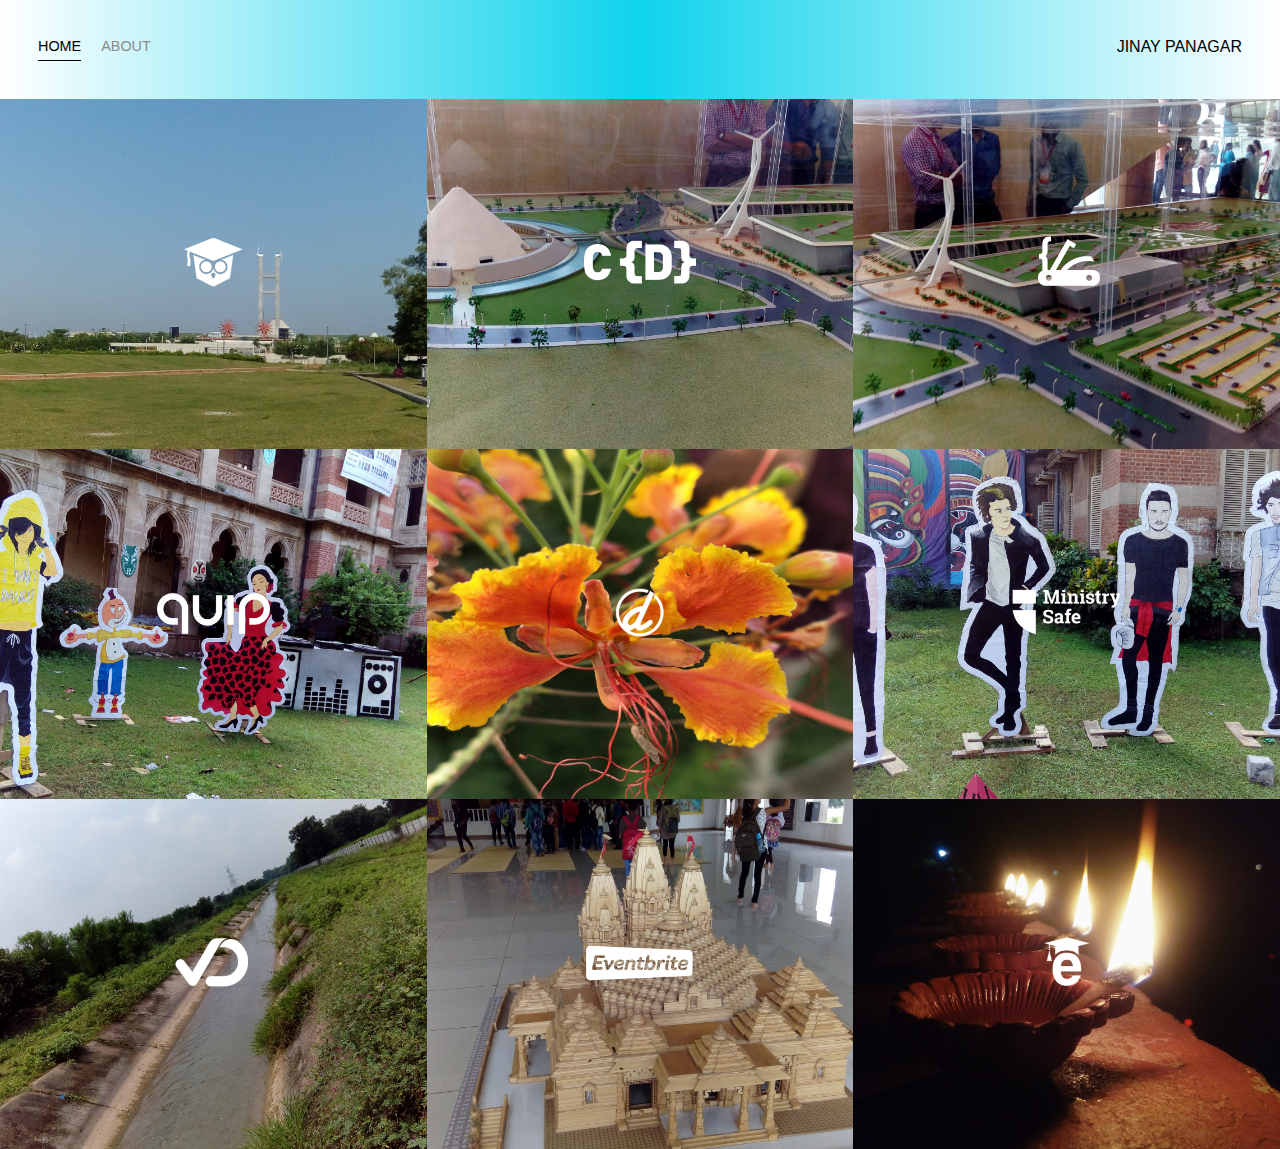
<file: index.html>
<!DOCTYPE html>
<html lang="en">
<head>
    <meta charset="UTF-8">
    <meta name="viewport" content="width=device-width, initial-scale=1.0">
    <meta http-equiv="X-UA-Compatible" content="ie=edge">
    <title>Portfolio</title>
    <link rel="stylesheet" href="style.css">
</head>
<body>
    <div class="container">
        <div class="nav-wrapper">
            <div class="left-side">
                <div class="nav-link-wrapper active-nav-link">
                    <a href="index.html">Home</a>
                </div>

                <div class="nav-link-wrapper">
                    <a href="about.html">About</a>
                </div>

            </div>

            <div class="right-side">
                <div class="brand">
                    <div>JINAY PANAGAR</div>
                </div>
            </div>
        </div>

        <div class="content-wrapper">
            <div class="portfolio-items-wrapper">
                <div class="portfolio-item-wrapper">
                    <div class="portfolio-img-background" style="background-image:url(img/IMG1.jpg)">
                        <div class="img-text-wrapper">
                            <div class="logo-wrapper">
                                <img src="logo/l1.png" alt="">
                            </div>
                            <div class="subtitle"></div>
                        </div>
                    </div>
                </div>

                <div class="portfolio-item-wrapper">
                    <div class="portfolio-img-background" style="background-image:url(img/IMG2.jpg)">
                        <div class="img-text-wrapper">
                            <div class="logo-wrapper">
                                <img src="logo/l2.png" alt="">
                            </div>
                            <div class="subtitle"></div>
                        </div>
                    </div>
                </div>

                <div class="portfolio-item-wrapper">
                    <div class="portfolio-img-background" style="background-image:url(img/IMG3.jpg)">
                        <div class="img-text-wrapper">
                            <div class="logo-wrapper">
                                <img src="logo/l3.png" alt="">
                            </div>
                            <div class="subtitle"></div>
                        </div>
                    </div>
                </div>

                <div class="portfolio-item-wrapper">
                    <div class="portfolio-img-background" style="background-image:url(img/IMG4.jpg)">
                        <div class="img-text-wrapper">
                            <div class="logo-wrapper">
                                <img src="logo/l4.png" alt="">
                            </div>
                            <div class="subtitle"></div>
                        </div>
                    </div>
                </div>

                <div class="portfolio-item-wrapper">
                    <div class="portfolio-img-background" style="background-image:url(img/IMG5.jpg)">
                        <div class="img-text-wrapper">
                            <div class="logo-wrapper">
                                <img src="logo/l5.png" alt="">
                            </div>
                            <div class="subtitle"></div>
                        </div>
                    </div>
                </div>

                <div class="portfolio-item-wrapper">
                    <div class="portfolio-img-background" style="background-image:url(img/IMG6.jpg)">
                        <div class="img-text-wrapper">
                            <div class="logo-wrapper">
                                <img src="logo/l6.png" alt="">
                            </div>
                            <div class="subtitle"></div>
                        </div>
                    </div>
                </div>

                <div class="portfolio-item-wrapper">
                    <div class="portfolio-img-background" style="background-image:url(img/IMG7.jpg)">
                        <div class="img-text-wrapper">
                            <div class="logo-wrapper">
                                <img src="logo/l7.png" alt="">
                            </div>
                            <div class="subtitle"></div>
                        </div>
                    </div>
                </div>

                <div class="portfolio-item-wrapper">
                    <div class="portfolio-img-background" style="background-image:url(img/IMG8.jpg)">
                        <div class="img-text-wrapper">
                            <div class="logo-wrapper">
                                <img src="logo/l8.png" alt="">
                            </div>
                            <div class="subtitle"></div>
                        </div>
                    </div>
                </div>

                <div class="portfolio-item-wrapper">
                    <div class="portfolio-img-background" style="background-image:url(img/IMG9.jpg)">
                        <div class="img-text-wrapper">
                            <div class="logo-wrapper">
                                <img src="logo/l9.png" alt="">
                            </div>
                            <div class="subtitle"></div>
                        </div>
                    </div>
                </div>

            </div>
        </div>
    </div>
</body>
<script>
    const portfolioItems = document.querySelectorAll('.portfolio-item-wrapper')

    portfolioItems.forEach(portfolioItem => {
        portfolioItem.addEventListener('mouseover',() => {
            portfolioItem.childNodes[1].classList.add('img-darken');
        })

        portfolioItem.addEventListener('mouseout',() => {
            portfolioItem.childNodes[1].classList.remove('img-darken');
        })
    })
</script>
</html>
</file>
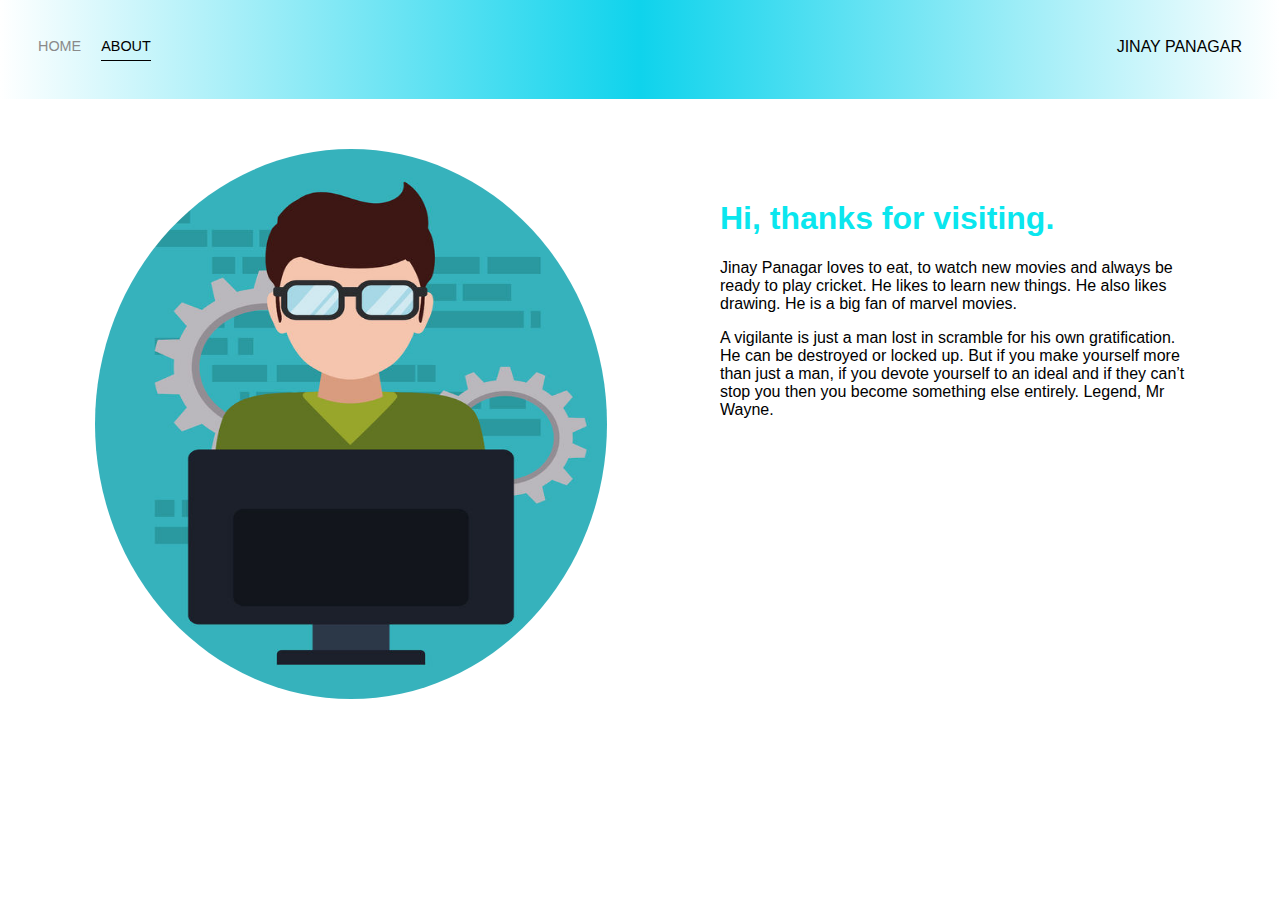
<file: about.html>
<!DOCTYPE html>
<html lang="en">
<head>
    <meta charset="UTF-8">
    <meta name="viewport" content="width=device-width, initial-scale=1.0">
    <meta http-equiv="X-UA-Compatible" content="ie=edge">
    <title>About Me</title>
    <link rel="stylesheet" href="style.css">
</head>
<body>
    <div class="container">
        <div class="nav-wrapper">
            <div class="left-side">
                <div class="nav-link-wrapper">
                    <a href="index.html">Home</a>
                </div>

                <div class="nav-link-wrapper active-nav-link">
                    <a href="about.html">About</a>
                </div>

            </div>

            <div class="right-side">
                <div class="brand">
                    <div>JINAY PANAGAR</div>
                </div>
            </div>
        </div>

        <div class="content-wrapper">
            <div class="two-col-wrapper">
                <div class="profile-image-wrapper">
                    <img src="img/prof.jpg">
                </div>

                <div class="profile-content-wrapper">
                    <h1>Hi, thanks for visiting.</h1>

                    <p>
                        Jinay Panagar loves to eat, to watch new movies and always be ready to play cricket. He likes to learn new things. He also likes drawing. He is a big fan of marvel movies. 
                    </p>

                    <p>
                         A vigilante is just a man lost in scramble for his own gratification. He can be destroyed or locked up. But if you make yourself more than just a man, if you devote yourself to an ideal and if they can’t stop you then you become something else entirely. Legend, Mr Wayne.
                    </p>
                </div>
            </div>
        </div>

</body>
</html>
</file>
<file: style.css>
body{
    margin: 0px;
    font-family: Verdana, Geneva, Tahoma, sans-serif;
}

.container{
    display: grid;
    grid-template-columns:1fr;
}

/*nav styles*/
.nav-wrapper{
    display: flex;
    justify-content: space-between;
    padding: 38px;
    background-image: linear-gradient(to right,white, rgb(15, 211, 236) ,white);
}

.left-side{
    display: flex;
}

.nav-wrapper > .left-side > div {
    margin-right: 20px;
    font-size: 0.9rem;
    text-transform: uppercase;
}

.nav-link-wrapper{
    height: 22px;
    border-bottom: 1px solid transparent;
    transition: border-bottom 0.5s;
}

.nav-link-wrapper a{
    color: #8a8a8a; 
    text-decoration: none;
    transition: color 0.5s;
}

.nav-link-wrapper:hover{
    border-bottom: 1px solid black;
}

.nav-link-wrapper a:hover{
    color: black;
}

.active-nav-link{
    border-bottom: 1px solid black;
}

.active-nav-link a{
    color: black !important;
}

/*Portfolio styles*/
.portfolio-items-wrapper{
    display: grid;
    grid-template-columns: 1fr 1fr 1fr; 
}

.portfolio-item-wrapper{
    position: relative;
}

.portfolio-img-background{
    height: 350px;
    width: 100%;
    background-size: cover;
    background-position: center;
    background-repeat: no-repeat;
}

.img-text-wrapper{
    position: absolute;
    top: 0;
    display: flex;
    flex-direction: column;
    justify-content: center;
    align-items: center;
    height: 100%;
    text-align: center;
    padding-left: 100px;
    padding-right: 100px;
}

.logo-wrapper img{
    width: 50%;
    margin-bottom: 20px;
}

.img-text-wrapper:hover .subtitle{
    font-weight: 600;
    color: lightseagreen;
}

.img-text-wrapper .subtitle{
    transition: 1s;
    font-weight: 600;
    color: transparent;
}

.img-darken{
    transition: 1s;
    filter: brightness(30%);
}

/*About*/
.two-col-wrapper{
    display: grid;
    grid-template-columns: 1fr 1fr;
}

.profile-image-wrapper img{
    width: 80%;
    /*margin: 25px 0px;*/
    height: 550px;
    border-radius: 100%;
    padding: 50px 95px;
}

.profile-content-wrapper{
    /*width: 80%;
    margin: 17% 10%;*/
    padding: 80px;
}

h1{
    color: rgb(10, 230, 238)
}

@media(max-width:640px){
    .nav-wrapper{
        display: flex;
        justify-content: space-between;
        padding: 20px;
        background-image: linear-gradient(to right,white, rgb(15, 211, 236) ,white);
    }

    .nav-wrapper > .left-side > div {
        margin-right: 15px;
        font-size: 0.9rem;
        text-transform: uppercase;
    }
    
    .nav-link-wrapper{
        height: 20px;
        border-bottom: 1px solid transparent;
        transition: border-bottom 0.5s;
    }

    .portfolio-items-wrapper{
        display: grid;
        grid-template-columns: 1fr; 
    }

    .portfolio-img-background{
        height: 240px;
        width: 100%;
        background-size: cover;
        background-position: center;
        background-repeat: no-repeat;
    }

    .logo-wrapper img{
        width: 40%;
        margin-bottom: 10px;
    }

    .two-col-wrapper{
        display: grid;
        grid-template-columns: 1fr;
    }
    
    .profile-image-wrapper img{
        width: 80%;
        /*margin: 25px 0px;*/
        height: 350px;
        border-radius: 100%;
        padding: 45px ; 
    }
    
    .profile-content-wrapper{
        /*width: 80%;
        margin: 17% 10%;*/
        padding: 30px;
    }
}
</file>
